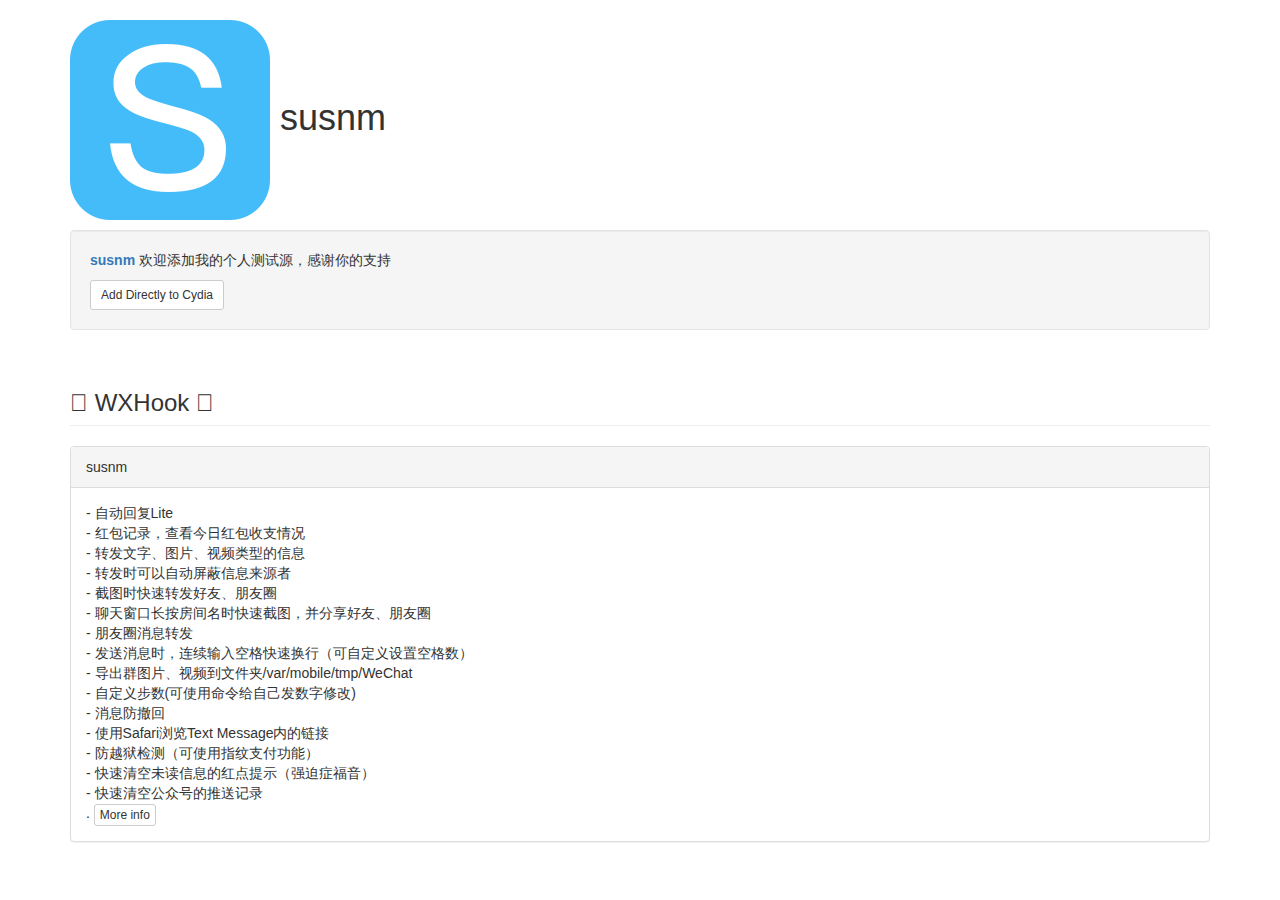
<file: beta/index.html>
<!DOCTYPE html>
<html lang="en">
<head>
  <title>susnm</title>
  <meta charset="utf-8">
  <meta name="viewport" content="width=device-width, initial-scale=1">
  <link rel="stylesheet" href="https://maxcdn.bootstrapcdn.com/bootstrap/3.3.5/css/bootstrap.min.css">
  <script src="https://ajax.googleapis.com/ajax/libs/jquery/2.1.3/jquery.min.js"></script>
</head>
<body>

<div class="container">
	<h1><img src="CydiaIcon.png"> susnm</h1>
</div>

<div class="container">
	<div class="well">
		<p><span class="text-primary"><b>susnm</span></b> 欢迎添加我的个人测试源，感谢你的支持</p>
		<a class="btn btn-sm btn-default" href="cydia://url/https://cydia.saurik.com/api/share#?source=https://susnmos.github.io/beta">Add Directly to Cydia</a>
	</div>
</div>


<div class="container">
  <h3 id="wells" class="page-header"> WXHook </h3>
</div>

<div class="container">
	<div class="panel panel-default">
	  <div class="panel-heading">susnm</div>
	  <div class="panel-body">
			- 自动回复Lite<br/>
			- 红包记录，查看今日红包收支情况<br/>
			- 转发文字、图片、视频类型的信息<br/>
			- 转发时可以自动屏蔽信息来源者<br/>
			- 截图时快速转发好友、朋友圈<br/>
			- 聊天窗口长按房间名时快速截图，并分享好友、朋友圈<br/>
			- 朋友圈消息转发<br/>
			- 发送消息时，连续输入空格快速换行（可自定义设置空格数）<br/>
			- 导出群图片、视频到文件夹/var/mobile/tmp/WeChat<br/>
			- 自定义步数(可使用命令给自己发数字修改)<br/>
			- 消息防撤回<br/>
			- 使用Safari浏览Text Message内的链接<br/>
			- 防越狱检测（可使用指纹支付功能）<br/>
			- 快速清空未读信息的红点提示（强迫症福音）<br/>
			- 快速清空公众号的推送记录<br/>.
		<a class="btn btn-xs btn-default" href="depictions/?p=com.susnm.WXHook">More info</a>
	  </div>
	</div>
</div>

</body>
</html>
</file>
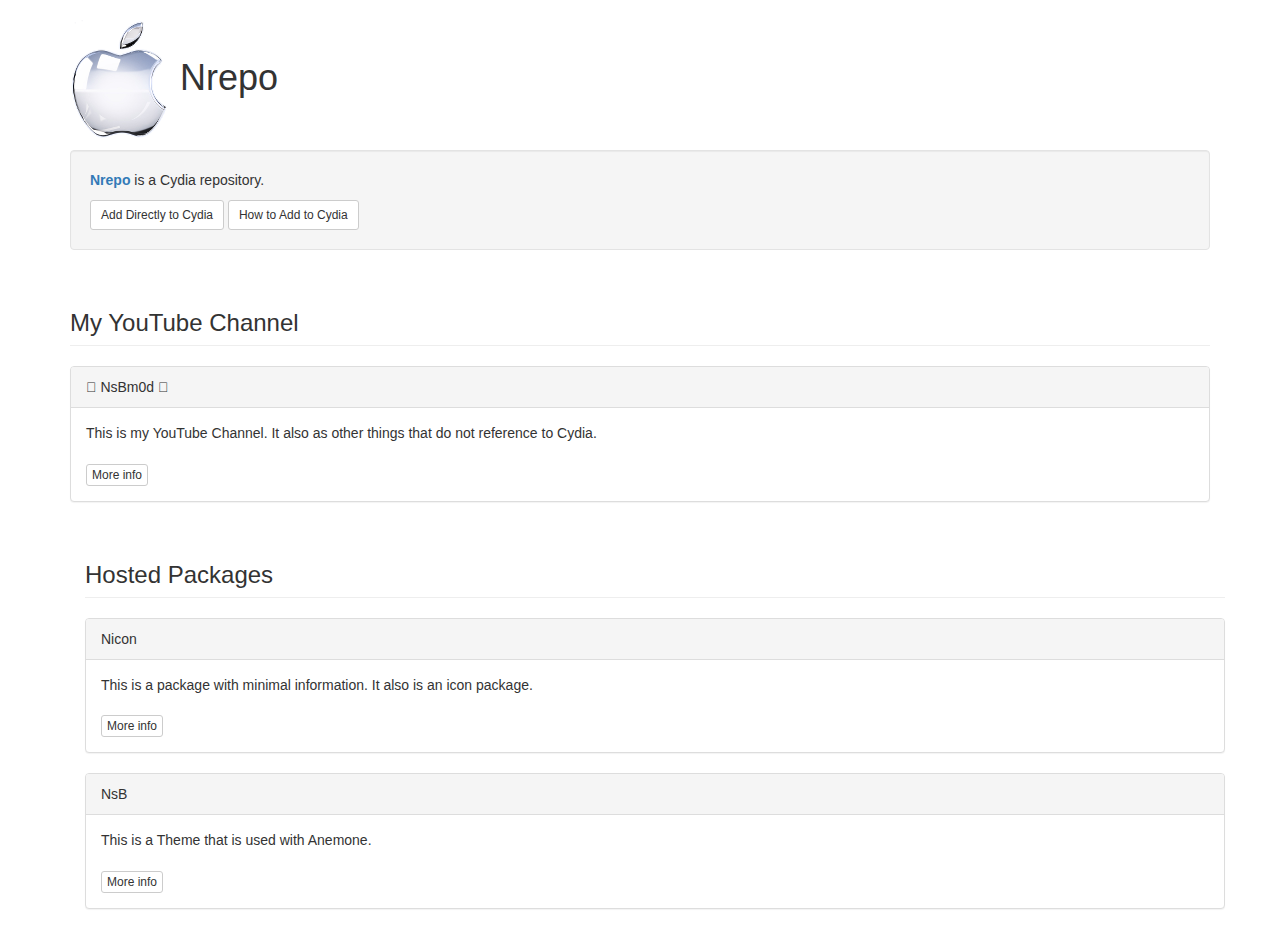
<file: Cydia_repo/index.html>
<!DOCTYPE html>
<html lang="en">
<head>
  <title>Nrepo</title>
  <meta charset="utf-8">
  <meta name="viewport" content="width=device-width, initial-scale=1">
  <link rel="stylesheet" href="https://maxcdn.bootstrapcdn.com/bootstrap/3.3.5/css/bootstrap.min.css">
  <script src="https://ajax.googleapis.com/ajax/libs/jquery/2.1.3/jquery.min.js"></script>
</head>
<body>

<div class="container">
	<h1><img src="CydiaIcon.png"> Nrepo</h1>
</div>

<div class="container">
	<div class="well">
		<p><span class="text-primary"><b>Nrepo</span></b> is a Cydia repository.</p>
		<a class="btn btn-sm btn-default" href="cydia://url/https://cydia.saurik.com/api/share#?source=https://Nrepo.github.io//">Add Directly to Cydia</a>
    <a class="btn btn-sm btn-default" href="https://youtu.be/4goGcf1cVrQ">How to Add to Cydia</a>
	</div>
</div>

<div class="container">
  <h3 id="wells" class="page-header">My YouTube Channel</h3>
</div>

<div class="container">
	<div class="panel panel-default">
	  <div class="panel-heading"> NsBm0d </div>
	  <div class="panel-body">
		This is my YouTube Channel.
		It also as other things that do not reference to Cydia.<br /><br />
		<a class="btn btn-xs btn-default" href="https://www.youtube.com/user/NsBm0d">More info</a>
	  </div>
	</div>

<div class="container">
  <h3 id="wells" class="page-header">Hosted Packages</h3>
</div>

<div class="container">
	<div class="panel panel-default">
	  <div class="panel-heading">Nicon</div>
	  <div class="panel-body">
		This is a package with minimal information.
		It also is an icon package.<br /><br />
		<a class="btn btn-xs btn-default" href="depictions/?p=com.Nrepo.Nicon">More info</a>
	  </div>
	</div>

	<div class="panel panel-default">
	  <div class="panel-heading">NsB</div>
	  <div class="panel-body">
		This is a Theme that is used with Anemone.<br /><br />
		<a class="btn btn-xs btn-default" href="depictions/?p=com.Nrepo.NsB">More info</a>
	  </div>
	</div>
</div>

</body>
</html>
</file>
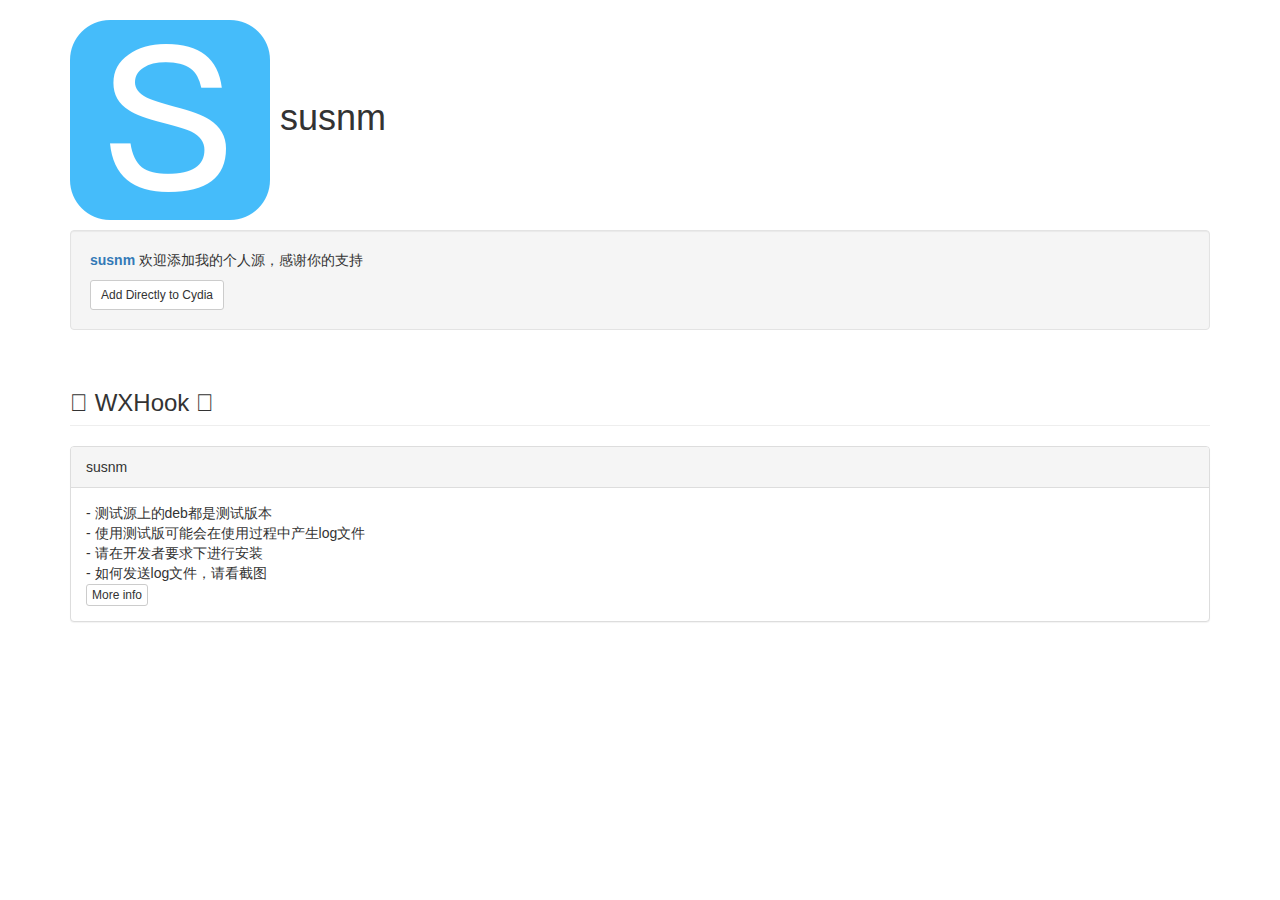
<file: repo/index.html>
<!DOCTYPE html>
<html lang="en">
<head>
  <title>susnm</title>
  <meta charset="utf-8">
  <meta name="viewport" content="width=device-width, initial-scale=1">
  <link rel="stylesheet" href="https://maxcdn.bootstrapcdn.com/bootstrap/3.3.5/css/bootstrap.min.css">
  <script src="https://ajax.googleapis.com/ajax/libs/jquery/2.1.3/jquery.min.js"></script>
</head>
<body>

<div class="container">
	<h1><img src="CydiaIcon.png"> susnm</h1>
</div>

<div class="container">
	<div class="well">
		<p><span class="text-primary"><b>susnm</span></b> 欢迎添加我的个人源，感谢你的支持</p>
		<a class="btn btn-sm btn-default" href="cydia://url/https://cydia.saurik.com/api/share#?source=https://susnmos.github.io/repo">Add Directly to Cydia</a>
	</div>
</div>


<div class="container">
  <h3 id="wells" class="page-header"> WXHook </h3>
</div>

<div class="container">
	<div class="panel panel-default">
	  <div class="panel-heading">susnm</div>
	  <div class="panel-body">
				- 测试源上的deb都是测试版本<br/>
				- 使用测试版可能会在使用过程中产生log文件<br/>
				- 请在开发者要求下进行安装<br/>
				- 如何发送log文件，请看截图<br/>
		<a class="btn btn-xs btn-default" href="depictions/?p=com.susnm.WXHook">More info</a>
	  </div>
	</div>
</div>

</body>
</html>
</file>
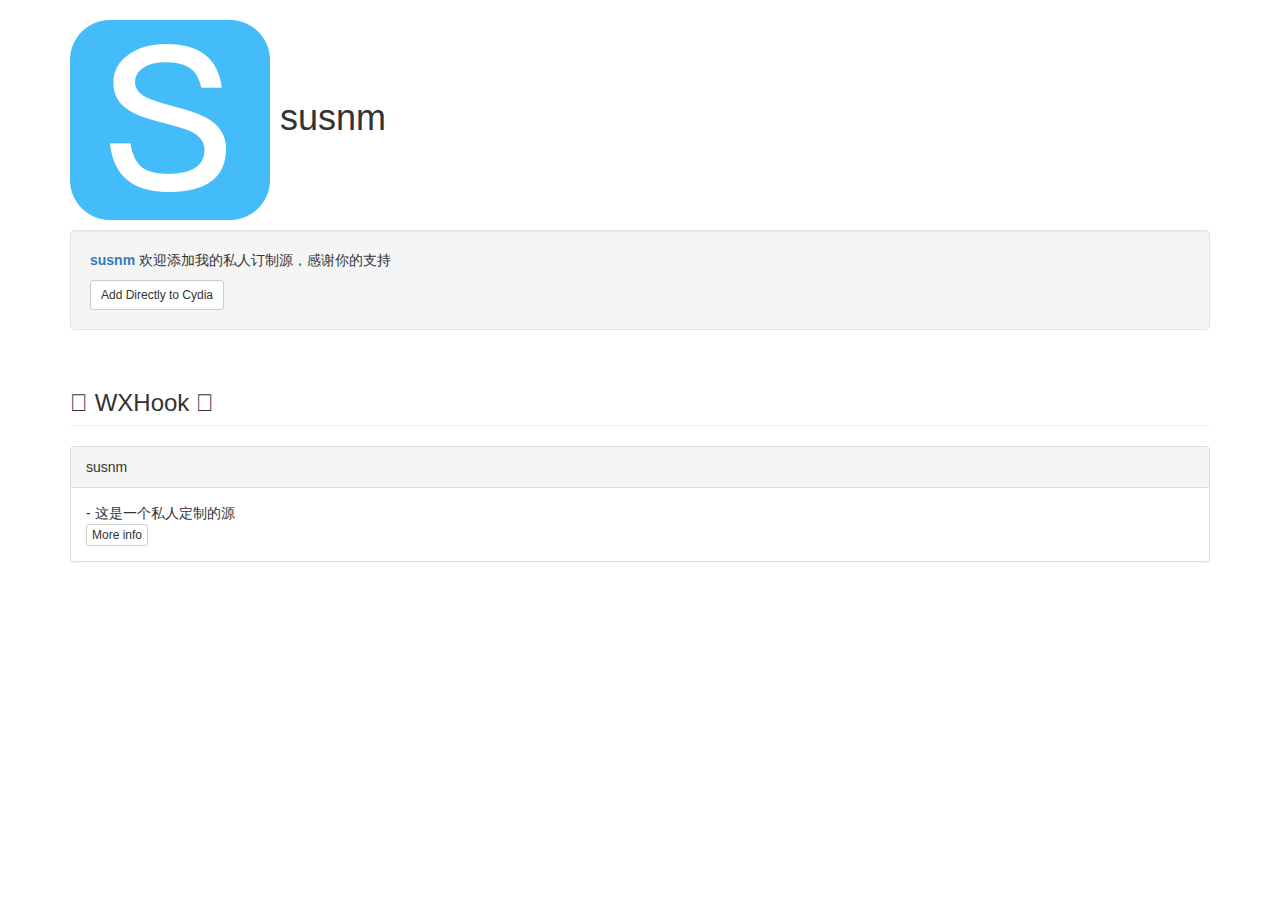
<file: User1/index.html>
<!DOCTYPE html>
<html lang="en">
<head>
  <title>susnm</title>
  <meta charset="utf-8">
  <meta name="viewport" content="width=device-width, initial-scale=1">
  <link rel="stylesheet" href="https://maxcdn.bootstrapcdn.com/bootstrap/3.3.5/css/bootstrap.min.css">
  <script src="https://ajax.googleapis.com/ajax/libs/jquery/2.1.3/jquery.min.js"></script>
</head>
<body>

<div class="container">
	<h1><img src="CydiaIcon.png"> susnm</h1>
</div>

<div class="container">
	<div class="well">
		<p><span class="text-primary"><b>susnm</span></b> 欢迎添加我的私人订制源，感谢你的支持</p>
		<a class="btn btn-sm btn-default" href="cydia://url/https://cydia.saurik.com/api/share#?source=https://susnmos.github.io/User1">Add Directly to Cydia</a>
	</div>
</div>


<div class="container">
  <h3 id="wells" class="page-header"> WXHook </h3>
</div>

<div class="container">
	<div class="panel panel-default">
	  <div class="panel-heading">susnm</div>
	  <div class="panel-body">
				-  这是一个私人定制的源<br/>
		<a class="btn btn-xs btn-default" href="depictions/?p=com.susnm.WXHook">More info</a>
	  </div>
	</div>
</div>

</body>
</html>
</file>
